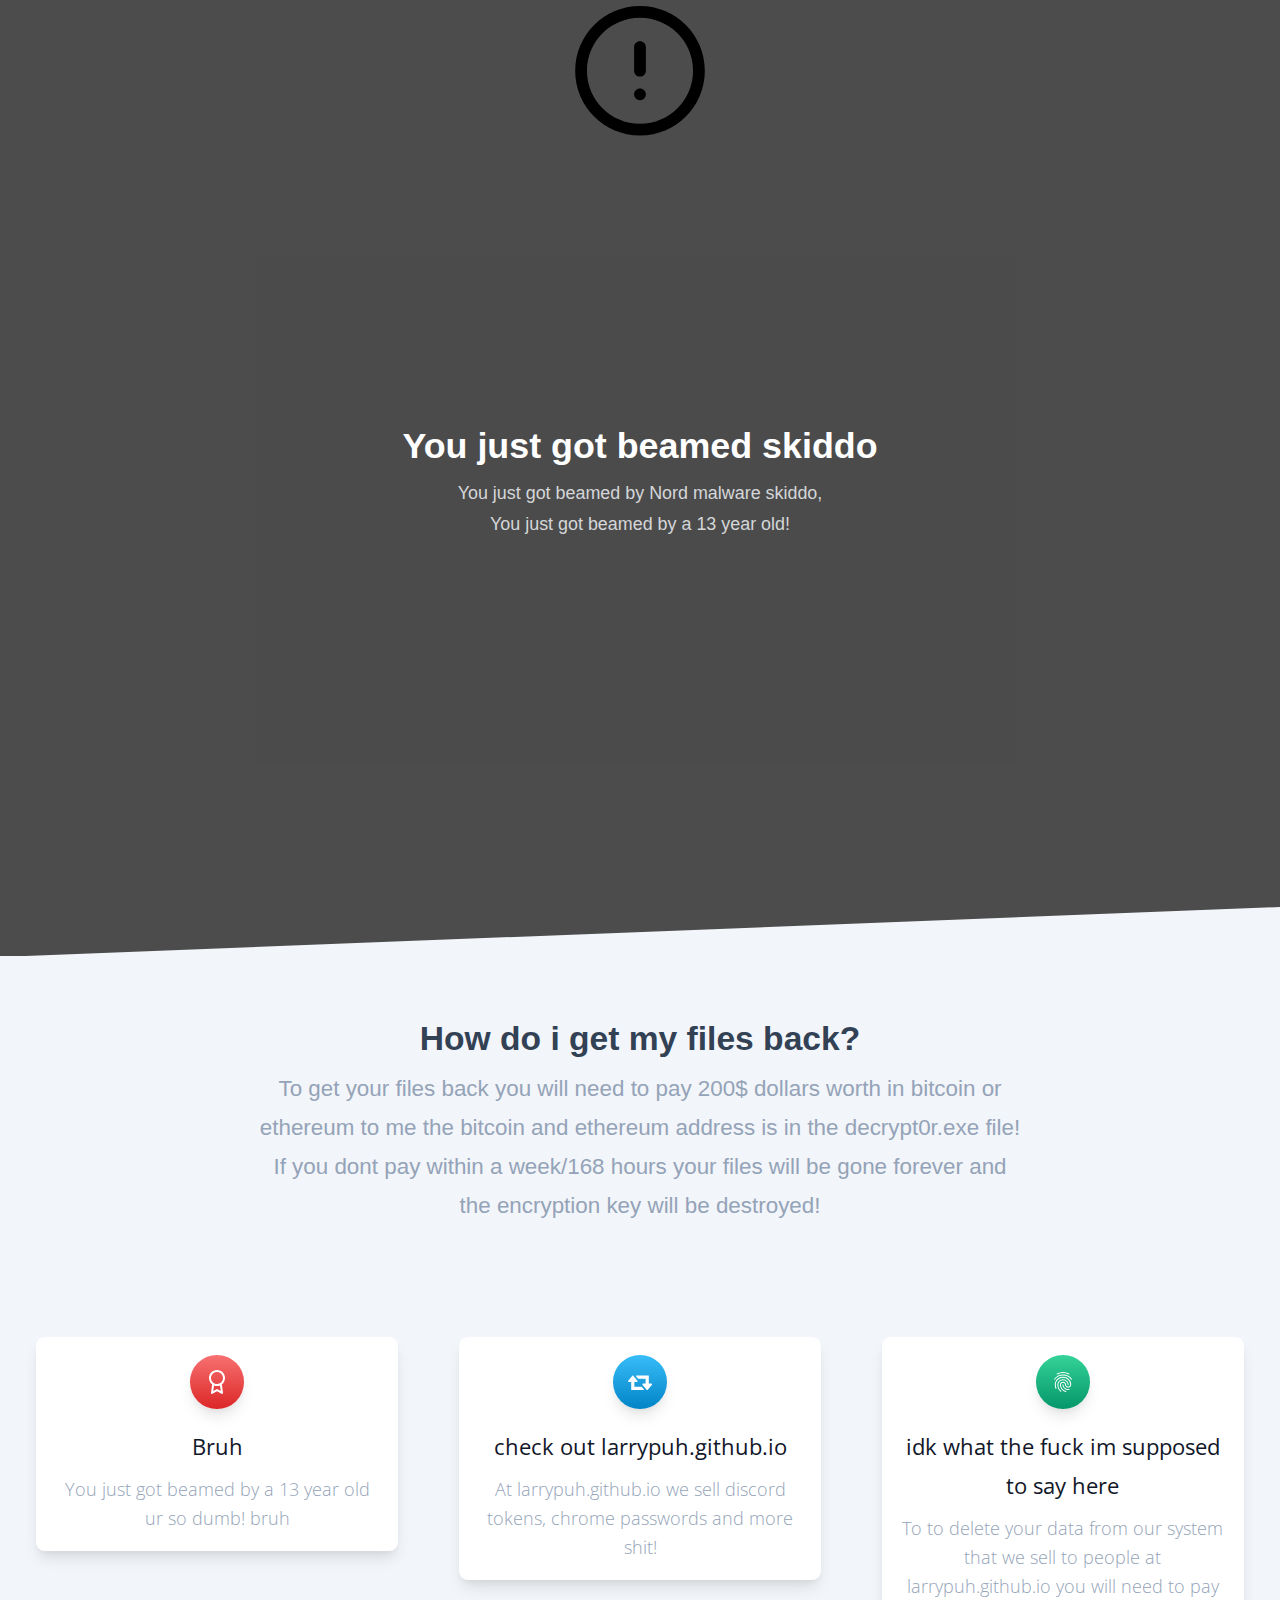
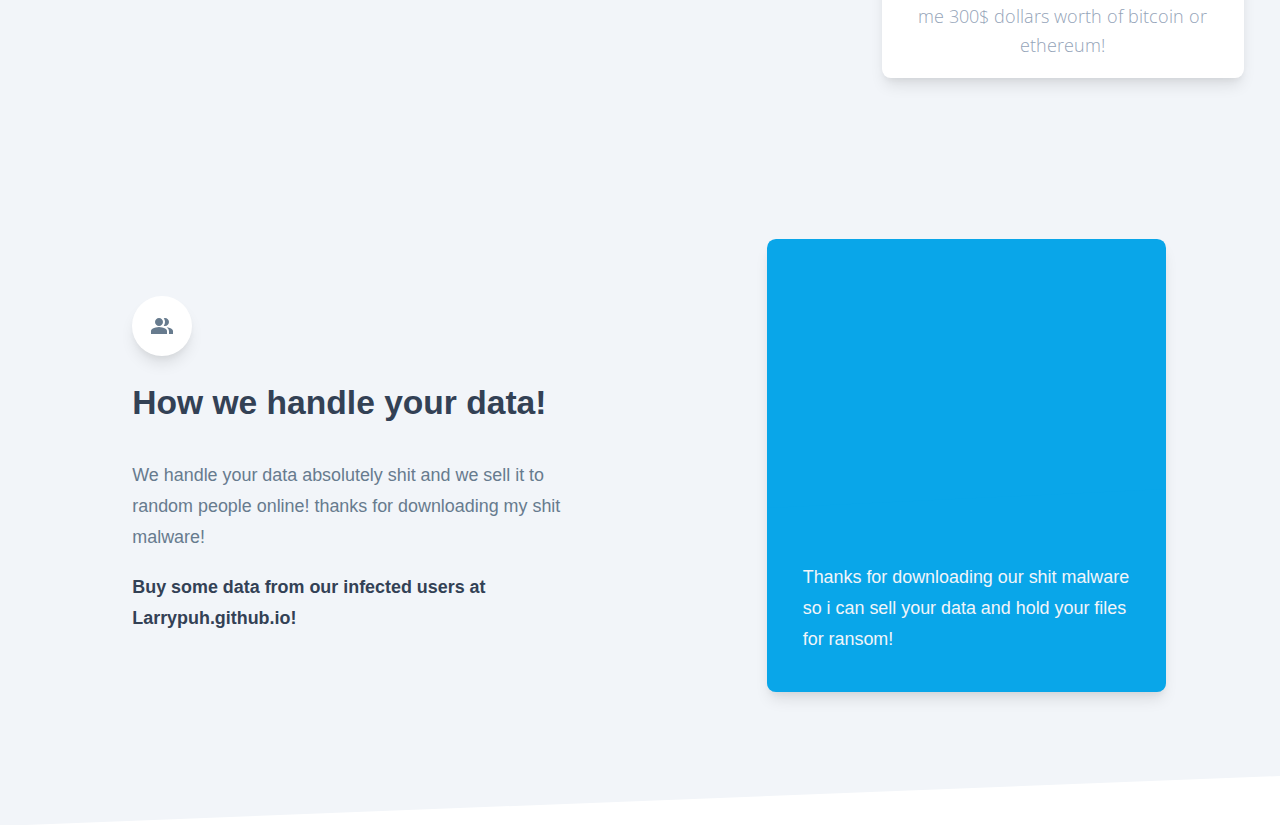
<file: index.html>
<!DOCTYPE html>

<html lang="en">
  <head>
    <title>Notus Pro</title>
    <meta name="viewport" content="width=device-width, initial-scale=1.0" />
    <meta charset="utf-8" />
    <meta property="twitter:card" content="summary_large_image" />
    <style>
      html {  line-height: 1.15;}body {  margin: 0;}* {  box-sizing: border-box;  border-width: 0;  border-style: solid;}p,li,ul,pre,div,h1,h2,h3,h4,h5,h6 {  margin: 0;  padding: 0;}button,input,optgroup,select,textarea {  font-family: inherit;  font-size: 100%;  line-height: 1.15;  margin: 0;}button,select {  text-transform: none;}button,[type="button"],[type="reset"],[type="submit"] {  -webkit-appearance: button;}button::-moz-focus-inner,[type="button"]::-moz-focus-inner,[type="reset"]::-moz-focus-inner,[type="submit"]::-moz-focus-inner {  border-style: none;  padding: 0;}button:-moz-focus,[type="button"]:-moz-focus,[type="reset"]:-moz-focus,[type="submit"]:-moz-focus {  outline: 1px dotted ButtonText;}a {  color: inherit;  text-decoration: inherit;}input {  padding: 2px 4px;}img {  display: block;}
    </style>
    <style>
      html {
        font-family: -apple-system, BlinkMacSystemFont, "Segoe UI", "Roboto", "Oxygen","Ubuntu", "Cantarell", "Fira Sans","Droid Sans", "Helvetica Neue", sans-serif;
        font-size: 1.12rem;
      }

      body {
        font-weight: 300;
        font-style:normal;
        text-decoration: none;
        text-transform: none;
        letter-spacing: normal;
        line-height: 1.75;
        color: var(--dl-color-gray-900);
        background-color: var(--dl-color-gray-white);

      }
    </style>
    <link
      rel="stylesheet"
      href="https://fonts.googleapis.com/css2?family=Open+Sans:ital,wght@0,300;0,400;0,600;0,700;0,800;1,300;1,400;1,600;1,700;1,800&display=swap"
    />
    <link rel="stylesheet" href="./style.css" />
  </head>
  <body>
    <div>
      <link href="./home.css" rel="stylesheet" />
      <title>Notus Pro</title>
      <meta property="og:title" content="Notus Pro" />
      <div class="home-container">
        <div class="home-hero">
          <div class="home-bg">
            <div class="home-container01">
              <h1 class="home-text">You just got beamed skiddo</h1>
              <span class="home-text01">
                <span>You just got beamed by Nord malware skiddo,</span>
                <br />
                <span>You just got beamed by a 13 year old!</span>
              </span>
            </div>
          </div>
          <svg viewBox="0 0 1024 1024" class="home-icon">
            <path
              d="M981.333 512c0-129.579-52.565-246.997-137.472-331.861s-202.283-137.472-331.861-137.472-246.997 52.565-331.861 137.472-137.472 202.283-137.472 331.861 52.565 246.997 137.472 331.861 202.283 137.472 331.861 137.472 246.997-52.565 331.861-137.472 137.472-202.283 137.472-331.861zM896 512c0 106.069-42.923 201.984-112.469 271.531s-165.461 112.469-271.531 112.469-201.984-42.923-271.531-112.469-112.469-165.461-112.469-271.531 42.923-201.984 112.469-271.531 165.461-112.469 271.531-112.469 201.984 42.923 271.531 112.469 112.469 165.461 112.469 271.531zM469.333 341.333v170.667c0 23.552 19.115 42.667 42.667 42.667s42.667-19.115 42.667-42.667v-170.667c0-23.552-19.115-42.667-42.667-42.667s-42.667 19.115-42.667 42.667zM554.667 682.667c0-23.552-19.115-42.667-42.667-42.667s-42.667 19.115-42.667 42.667 19.115 42.667 42.667 42.667 42.667-19.115 42.667-42.667z"
            ></path>
          </svg>
          <div class="home-container02">
            <img
              alt="image"
              src="public/playground_assets/gray-vector.svg"
              class="home-image"
            />
            <img
              alt="image"
              src="public/playground_assets/white-vector.svg"
              class="home-image1"
            />
          </div>
        </div>
        <div class="home-section1">
          <div class="home-container03">
            <div class="home-container04">
              <h3 class="home-text05 healine">How do i get my files back?</h3>
              <span class="home-text06 textXL">
                To get your files back you will need to pay 200$ dollars worth
                in bitcoin or ethereum to me the bitcoin and ethereum address is
                in the decrypt0r.exe file! If you dont pay within a week/168
                hours your files will be gone forever and the encryption key
                will be destroyed!
              </span>
            </div>
            <div class="home-cards-container">
              <div class="home-card1">
                <div class="home-container05">
                  <svg viewBox="0 0 1024 1024" class="home-icon02">
                    <path
                      d="M639.403 658.091l32 241.152-137.429-82.475c-13.269-7.851-29.995-8.363-43.904 0l-137.429 82.475 32.043-241.109c39.296 15.829 82.304 24.533 127.317 24.533s88.021-8.747 127.403-24.576zM654.165 554.283c-2.475 1.28-4.821 2.773-6.955 4.48-39.253 24.448-85.547 38.571-135.211 38.571-70.699 0-134.656-28.587-181.035-74.965s-74.965-110.336-74.965-181.035 28.587-134.656 74.965-181.035 110.336-74.965 181.035-74.965 134.656 28.587 181.035 74.965 74.965 110.336 74.965 181.035-28.587 134.656-74.965 181.035c-11.861 11.861-24.875 22.571-38.869 31.915zM304.64 612.48l-48.256 363.221c-3.115 23.339 13.312 44.8 36.693 47.915 9.984 1.323 19.669-0.939 27.563-5.717l191.36-114.816 191.403 114.816c20.224 12.117 46.421 5.589 58.539-14.635 5.205-8.661 6.955-18.389 5.717-27.563l-48.213-363.307c11.947-9.173 23.296-19.115 33.92-29.739 61.696-61.696 99.968-147.072 99.968-241.323s-38.272-179.627-99.968-241.365-147.115-99.968-241.365-99.968-179.627 38.272-241.365 99.968-99.968 147.115-99.968 241.365 38.272 179.627 99.968 241.365c10.667 10.667 22.016 20.608 33.963 29.781z"
                    ></path>
                  </svg>
                </div>
                <h6 class="home-text07 textXL">Bruh</h6>
                <span class="home-text08">
                  You just got beamed by a 13 year old ur so dumb! bruh
                </span>
              </div>
              <div class="home-card2">
                <div class="home-container06">
                  <svg viewBox="0 0 1097.142857142857 1024" class="home-icon04">
                    <path
                      d="M731.429 859.429c0 9.714-8.571 18.286-18.286 18.286h-548.571c-21.143 0-18.286-22.286-18.286-36.571v-329.143h-109.714c-20 0-36.571-16.571-36.571-36.571 0-8.571 2.857-17.143 8.571-23.429l182.857-219.429c6.857-8 17.143-12.571 28-12.571s21.143 4.571 28 12.571l182.857 219.429c5.714 6.286 8.571 14.857 8.571 23.429 0 20-16.571 36.571-36.571 36.571h-109.714v219.429h329.143c5.143 0 10.857 2.286 14.286 6.286l91.429 109.714c2.286 3.429 4 8 4 12zM1097.143 621.714c0 8.571-2.857 17.143-8.571 23.429l-182.857 219.429c-6.857 8-17.143 13.143-28 13.143s-21.143-5.143-28-13.143l-182.857-219.429c-5.714-6.286-8.571-14.857-8.571-23.429 0-20 16.571-36.571 36.571-36.571h109.714v-219.429h-329.143c-5.143 0-10.857-2.286-14.286-6.857l-91.429-109.714c-2.286-2.857-4-7.429-4-11.429 0-9.714 8.571-18.286 18.286-18.286h548.571c21.143 0 18.286 22.286 18.286 36.571v329.143h109.714c20 0 36.571 16.571 36.571 36.571z"
                    ></path>
                  </svg>
                </div>
                <h6 class="home-text09 textXL">check out larrypuh.github.io</h6>
                <span class="home-text10">
                  At larrypuh.github.io we sell discord tokens, chrome passwords
                  and more shit!
                </span>
              </div>
              <div class="home-card3">
                <div class="home-container07">
                  <svg viewBox="0 0 1024 1024" class="home-icon06">
                    <path
                      d="M636 938h-6q-92-24-158-90-38-38-65-103t-27-119q0-52 38-89t92-37 93 37 39 89q0 34 25 58t63 24 64-24 26-58q0-120-91-206t-219-86q-92 0-168 47t-114 125q-24 50-24 120 0 80 28 154 6 20-14 26t-26-12q-32-82-32-168 0-78 30-138 42-90 129-144t191-54q146 0 249 99t103 237q0 52-39 88t-93 36-92-36-38-88q0-34-26-59t-64-25-63 25-25 59q0 112 80 192 56 56 140 78 18 2 14 26-4 16-20 16zM530 626q0 74 55 128t137 54q4 0 18-2t23-2 18 3 11 13q4 22-18 26-24 4-52 4-80 0-132-38-102-70-102-186 0-22 22-22 20 0 20 22zM416 930q-8 0-14-6-54-54-86-114-46-80-46-184 0-94 71-162t171-68 171 68 71 162q0 20-22 20t-22-20q0-78-58-133t-140-55-140 55-58 133q0 96 38 164 26 46 80 104 16 14 0 30-6 6-16 6zM150 414q-22 0-22-20 0-4 4-12 64-92 160-140 100-52 220-52t220 52q98 48 160 138 4 8 4 12 0 14-16 20t-24-8q-60-82-144-124-92-46-200-47t-200 47q-90 46-146 126-6 8-16 8zM760 190q-8 0-10-2-118-60-238-60-130 0-238 60-10 6-20 0t-10-18q0-14 10-20 116-64 258-64 130 0 258 64 18 10 8 28-8 12-18 12z"
                    ></path>
                  </svg>
                </div>
                <h6 class="home-text11 textXL">
                  idk what the fuck im supposed to say here
                </h6>
                <span class="home-text12">
                  To to delete your data from our system that we sell to people
                  at larrypuh.github.io you will need to pay me 300$ dollars
                  worth of bitcoin or ethereum!
                </span>
              </div>
            </div>
            <div class="home-work-with-us">
              <div class="home-container08">
                <div class="home-container09">
                  <svg viewBox="0 0 1024 1024" class="home-icon08">
                    <path
                      d="M384 554q64 0 140 18t139 60 63 94v128h-684v-128q0-52 63-94t139-60 140-18zM640 512q-26 0-56-10 56-66 56-160 0-38-16-86t-40-76q30-10 56-10 70 0 120 51t50 121-50 120-120 50zM214 342q0-70 50-121t120-51 120 51 50 121-50 120-120 50-120-50-50-120zM712 560q106 16 188 59t82 107v128h-172v-128q0-98-98-166z"
                    ></path>
                  </svg>
                </div>
                <h3 class="home-text13 healine">How we handle your data!</h3>
                <span class="home-text14">
                  We handle your data absolutely shit and we sell it to random
                  people online! thanks for downloading my shit malware!
                </span>
                <span class="home-text15">
                  Buy some data from our infected users at Larrypuh.github.io!
                </span>
              </div>
              <div class="home-container10">
                <div class="home-container11">
                  <img
                    alt="image"
                    src="public/playground_assets/blue_wave.svg"
                    class="home-image2"
                  />
                </div>
                <div class="home-container12">
                  <h4 class="home-text16 healine"></h4>
                  <span class="home-text17">
                    Thanks for downloading our shit malware so i can sell your
                    data and hold your files for ransom!
                  </span>
                </div>
              </div>
            </div>
          </div>
          <img
            alt="image"
            src="public/playground_assets/white-vector.svg"
            class="home-image3"
          />
        </div>
      </div>
    </div>
  </body>
</html>
</file>
<file: style.css>
:root {
  --dl-color-gray-700: #999999;
  --dl-color-gray-900: #c3c5c9ff;
  --dl-size-size-unit: 1rem;
  --dl-color-gray-black: #000000;
  --dl-color-gray-white: #FFFFFF;
  --dl-color-pimary-300: #0284c7ff;
  --dl-color-pimary-500: #4aa4e3ff;
  --dl-color-pimary-700: #c3e5faff;
  --dl-color-pimary-800: #e3e8efff;
  --dl-color-pimary-900: #f2f5f9ff;
  --dl-space-space-unit: 1rem;
  --dl-size-size-halfunit: 0.5rem;
  --dl-color-secondary-100: #111729ff;
  --dl-color-secondary-300: #1e293bff;
  --dl-color-secondary-400: #334155ff;
  --dl-color-secondary-500: #677b8eff;
  --dl-color-secondary-700: #94a3b8ff;
  --dl-radius-radius-round: 50%;
  --dl-size-size-doubleunit: 2rem;
  --dl-size-size-tripleunit: 3rem;
  --dl-space-space-halfunit: 0.5rem;
  --dl-radius-radius-radius4: 4px;
  --dl-space-space-fiveunits: 5rem;
  --dl-radius-radius-radius25: 0.25rem;
  --dl-radius-radius-radius50: 0.5rem;
  --dl-radius-radius-radius75: 0.75rem;
  --dl-space-space-doubleunit: 2rem;
  --dl-space-space-tripleunit: 3rem;
  --dl-space-space-twoandhalf: 2.5rem;
  --dl-space-space-unitandhalf: 1.5rem;
  --dl-space-space-triplequarter: 0.75rem;
}
.button {
  color: var(--dl-color-gray-900);
  display: inline-block;
  padding: 0.5rem 1rem;
  font-family: -apple-system, BlinkMacSystemFont, "Segoe UI", "Roboto", "Oxygen","Ubuntu", "Cantarell", "Fira Sans","Droid Sans", "Helvetica Neue", sans-serif;
  border-color: var(--dl-color-gray-900);
  border-width: 1px;
  border-radius: 4px;
  background-color: var(--dl-color-gray-white);
}
.textarea {
  color: var(--dl-color-gray-900);
  cursor: auto;
  padding: 0.5rem;
  font-family: -apple-system, BlinkMacSystemFont, "Segoe UI", "Roboto", "Oxygen","Ubuntu", "Cantarell", "Fira Sans","Droid Sans", "Helvetica Neue", sans-serif;
  border-color: var(--dl-color-gray-900);
  border-width: 1px;
  border-radius: 4px;
  background-color: var(--dl-color-gray-white);
}
.input {
  color: var(--dl-color-gray-900);
  cursor: auto;
  padding: 0.5rem 1rem;
  font-family: -apple-system, BlinkMacSystemFont, "Segoe UI", "Roboto", "Oxygen","Ubuntu", "Cantarell", "Fira Sans","Droid Sans", "Helvetica Neue", sans-serif;
  border-color: var(--dl-color-gray-900);
  border-width: 1px;
  border-radius: 4px;
  background-color: var(--dl-color-gray-white);
}
.healine {
  font-size: 1.875rem;
  font-family: -apple-system, BlinkMacSystemFont, "Segoe UI", "Roboto", "Oxygen","Ubuntu", "Cantarell", "Fira Sans","Droid Sans", "Helvetica Neue", sans-serif;
  font-weight: 700;
  text-transform: none;
  text-decoration: none;
}
.textXL {
  font-size: 1.25rem;
  font-family: -apple-system, BlinkMacSystemFont, "Segoe UI", "Roboto", "Oxygen","Ubuntu", "Cantarell", "Fira Sans","Droid Sans", "Helvetica Neue", sans-serif;
  font-weight: 400;
  text-transform: none;
  text-decoration: none;
}
.textSM {
  font-size: 0.87rem;
  font-family: -apple-system, BlinkMacSystemFont, "Segoe UI", "Roboto", "Oxygen","Ubuntu", "Cantarell", "Fira Sans","Droid Sans", "Helvetica Neue", sans-serif;
  font-weight: 400;
  line-height: 1.25;
  text-decoration: none;
}
.textXS {
  font-size: 0.75rem;
  font-family: -apple-system, BlinkMacSystemFont, "Segoe UI", "Roboto", "Oxygen","Ubuntu", "Cantarell", "Fira Sans","Droid Sans", "Helvetica Neue", sans-serif;
  font-weight: 500;
  text-transform: none;
  text-decoration: none;
}
.content {
  font-size: 1.12rem;
  font-family: -apple-system, BlinkMacSystemFont, "Segoe UI", "Roboto", "Oxygen","Ubuntu", "Cantarell", "Fira Sans","Droid Sans", "Helvetica Neue", sans-serif;
  font-weight: 300;
  line-height: 1.75;
  text-transform: none;
  text-decoration: none;
}
.textMD {
  font-size: 1rem;
  font-family: -apple-system, BlinkMacSystemFont, "Segoe UI", "Roboto", "Oxygen","Ubuntu", "Cantarell", "Fira Sans","Droid Sans", "Helvetica Neue", sans-serif;
  font-weight: 400;
  line-height: 1.25;
  text-decoration: none;
}
.text2XL {
  font-size: 2.25rem;
  font-family: -apple-system, BlinkMacSystemFont, "Segoe UI", "Roboto", "Oxygen","Ubuntu", "Cantarell", "Fira Sans","Droid Sans", "Helvetica Neue", sans-serif;
  font-weight: 700;
  line-height: 1.25;
  text-transform: none;
  text-decoration: none;
}
.text3XL {
  font-size: 3rem;
  font-family: -apple-system, BlinkMacSystemFont, "Segoe UI", "Roboto", "Oxygen","Ubuntu", "Cantarell", "Fira Sans","Droid Sans", "Helvetica Neue", sans-serif;
  font-weight: 500;
  text-transform: none;
  text-decoration: none;
}
.textLG {
  font-size: 1.125rem;
  font-family: -apple-system, BlinkMacSystemFont, "Segoe UI", "Roboto", "Oxygen","Ubuntu", "Cantarell", "Fira Sans","Droid Sans", "Helvetica Neue", sans-serif;
  font-weight: 400;
  text-transform: none;
  text-decoration: none;
}
</file>
<file: home.css>
.home-container {
  width: 100%;
  height: auto;
  display: flex;
  min-height: 100vh;
  align-items: flex-start;
  flex-direction: column;
}
.home-hero {
  width: 100%;
  height: 956px;
  display: flex;
  position: relative;
  align-items: center;
  flex-direction: column;
  background-size: cover;
  background-image: url('https://c.tenor.com/y0fi6R8YszwAAAAd/crazy.gif');
}
.home-bg {
  flex: 0 0 auto;
  width: 100%;
  height: 100%;
  display: flex;
  opacity: 0.7;
  position: absolute;
  align-items: center;
  flex-direction: column;
  justify-content: center;
  background-color: var(--dl-color-gray-black);
}
.home-container01 {
  display: flex;
  align-items: center;
  padding-left: var(--dl-space-space-tripleunit);
  padding-right: var(--dl-space-space-tripleunit);
  flex-direction: column;
  justify-content: center;
}
.home-text {
  color: var(--dl-color-gray-white);
  text-align: center;
}
.home-text01 {
  color: var(--dl-color-gray-900);
  max-width: 600px;
  text-align: center;
}
.home-icon {
  width: 204px;
  height: 166px;
}
.home-container02 {
  width: 100%;
  height: 100%;
  display: flex;
  opacity: 1;
  align-items: center;
  flex-direction: column;
  justify-content: center;
}
.home-image {
  right: 0px;
  width: 100%;
  bottom: -1px;
  position: absolute;
  object-fit: cover;
}
.home-image1 {
  left: auto;
  right: 0px;
  width: 100%;
  bottom: 0px;
  display: none;
  position: absolute;
  object-fit: cover;
}
.home-section1 {
  width: 100%;
  height: 1469px;
  display: flex;
  position: relative;
  align-items: center;
  padding-top: var(--dl-space-space-tripleunit);
  padding-left: var(--dl-space-space-doubleunit);
  padding-right: var(--dl-space-space-doubleunit);
  flex-direction: column;
  padding-bottom: var(--dl-space-space-fiveunits);
  background-color: var(--dl-color-pimary-900);
}
.home-container03 {
  width: 100%;
  height: 178px;
  display: flex;
  max-width: 1320px;
  align-items: center;
  flex-direction: column;
}
.home-container04 {
  width: 66%;
  display: flex;
  align-items: center;
  padding-left: var(--dl-space-space-unit);
  padding-right: var(--dl-space-space-unit);
  flex-direction: column;
}
.home-text05 {
  color: var(--dl-color-secondary-400);
  text-align: center;
}
.home-text06 {
  color: var(--dl-color-secondary-700);
  text-align: center;
  margin-bottom: 0.25rem;
}
.home-cards-container {
  display: flex;
  margin-top: var(--dl-space-space-tripleunit);
  align-items: flex-start;
  padding-top: var(--dl-space-space-tripleunit);
  margin-bottom: var(--dl-space-space-tripleunit);
  flex-direction: row;
  padding-bottom: var(--dl-space-space-tripleunit);
  justify-content: space-between;
}
.home-card1 {
  flex: 0 0 auto;
  width: 30%;
  display: flex;
  padding: var(--dl-space-space-unit);
  box-shadow: 0 10px 15px -3px rgba(0,0,0,0.1),0 4px 6px -2px rgba(0,0,0,0.05);
  align-items: center;
  border-radius: var(--dl-radius-radius-radius50);
  flex-direction: column;
  background-color: var(--dl-color-gray-white);
}
.home-container05 {
  flex: 0 0 auto;
  width: 3rem;
  height: 3rem;
  display: flex;
  box-shadow: 0 10px 15px -3px rgba(0,0,0,0.1),0 4px 6px -2px rgba(0,0,0,0.05);
  align-items: center;
  border-radius: var(--dl-radius-radius-round);
  flex-direction: column;
  justify-content: center;
  background-image: linear-gradient(180deg, #f87171, #dc2626);
}
.home-icon02 {
  fill: var(--dl-color-gray-white);
  width: 24px;
  height: 24px;
}
.home-text07 {
  color: var(--dl-color-secondary-100);
  margin-top: var(--dl-space-space-unit);
  text-align: center;
  font-family: Open Sans;
}
.home-text08 {
  color: var(--dl-color-secondary-700);
  font-size: 1rem;
  margin-top: var(--dl-space-space-halfunit);
  text-align: center;
  font-family: Open Sans;
  line-height: 1.625rem;
}
.home-card2 {
  flex: 0 0 auto;
  width: 30%;
  display: flex;
  padding: var(--dl-space-space-unit);
  box-shadow: 0 10px 15px -3px rgba(0,0,0,0.1),0 4px 6px -2px rgba(0,0,0,0.05);
  align-items: center;
  border-radius: var(--dl-radius-radius-radius50);
  flex-direction: column;
  background-color: var(--dl-color-gray-white);
}
.home-container06 {
  flex: 0 0 auto;
  width: 3rem;
  height: 3rem;
  display: flex;
  box-shadow: 0 10px 15px -3px rgba(0,0,0,0.1),0 4px 6px -2px rgba(0,0,0,0.05);
  align-items: center;
  border-radius: var(--dl-radius-radius-round);
  flex-direction: column;
  justify-content: center;
  background-image: linear-gradient(180deg, #38bdf8, #0284c7);
}
.home-icon04 {
  fill: var(--dl-color-gray-white);
  width: 24px;
  height: 24px;
}
.home-text09 {
  color: var(--dl-color-secondary-100);
  margin-top: var(--dl-space-space-unit);
  text-align: center;
  font-family: Open Sans;
}
.home-text10 {
  color: var(--dl-color-secondary-700);
  font-size: 1rem;
  margin-top: var(--dl-space-space-halfunit);
  text-align: center;
  font-family: Open Sans;
  line-height: 1.625rem;
}
.home-card3 {
  flex: 0 0 auto;
  width: 30%;
  display: flex;
  padding: var(--dl-space-space-unit);
  box-shadow: 0 10px 15px -3px rgba(0,0,0,0.1),0 4px 6px -2px rgba(0,0,0,0.05);
  align-items: center;
  border-radius: var(--dl-radius-radius-radius50);
  flex-direction: column;
  background-color: var(--dl-color-gray-white);
}
.home-container07 {
  flex: 0 0 auto;
  width: 3rem;
  height: 3rem;
  display: flex;
  box-shadow: 0 10px 15px -3px rgba(0,0,0,0.1),0 4px 6px -2px rgba(0,0,0,0.05);
  align-items: center;
  border-radius: var(--dl-radius-radius-round);
  flex-direction: column;
  justify-content: center;
  background-image: linear-gradient(180deg, #34d399, #059669);
}
.home-icon06 {
  fill: var(--dl-color-gray-white);
  width: 24px;
  height: 24px;
}
.home-text11 {
  color: var(--dl-color-secondary-100);
  margin-top: var(--dl-space-space-unit);
  text-align: center;
  font-family: Open Sans;
}
.home-text12 {
  color: var(--dl-color-secondary-700);
  font-size: 1rem;
  margin-top: var(--dl-space-space-halfunit);
  text-align: center;
  font-family: Open Sans;
  line-height: 1.625rem;
}
.home-work-with-us {
  display: flex;
  margin-top: var(--dl-space-space-tripleunit);
  align-items: center;
  margin-bottom: var(--dl-space-space-tripleunit);
  flex-direction: row;
}
.home-container08 {
  flex: 0 0 auto;
  width: 41%;
  display: flex;
  align-items: flex-start;
  margin-left: auto;
  margin-right: auto;
  padding-left: var(--dl-space-space-unit);
  padding-right: var(--dl-space-space-unit);
  flex-direction: column;
}
.home-container09 {
  flex: 0 0 auto;
  display: flex;
  padding: var(--dl-space-space-unit);
  box-shadow: 0 10px 15px -3px rgba(0,0,0,0.1),0 4px 6px -2px rgba(0,0,0,0.05);
  align-items: center;
  border-radius: var(--dl-radius-radius-round);
  margin-bottom: var(--dl-space-space-unit);
  flex-direction: column;
  justify-content: center;
  background-color: var(--dl-color-gray-white);
}
.home-icon08 {
  fill: var(--dl-color-secondary-500);
  width: 24px;
  height: 24px;
}
.home-text13 {
  color: var(--dl-color-secondary-400);
  font-weight: 600;
  margin-bottom: var(--dl-space-space-halfunit);
}
.home-text14 {
  color: var(--dl-color-secondary-500);
  margin-top: var(--dl-space-space-unit);
  margin-bottom: var(--dl-space-space-unit);
}
.home-text15 {
  color: var(--dl-color-secondary-400);
  font-style: normal;
  font-weight: 700;
}
.home-container10 {
  flex: 0 0 auto;
  width: 33%;
  display: flex;
  position: relative;
  box-shadow: 0 10px 15px -3px rgba(0,0,0,0.1),0 4px 6px -2px rgba(0,0,0,0.05);
  align-items: flex-start;
  margin-left: auto;
  margin-right: auto;
  border-radius: var(--dl-radius-radius-radius50);
  flex-direction: column;
  background-color: #09A6E9;
}
.home-container11 {
  width: 100%;
  height: 269px;
  display: flex;
  align-items: flex-end;
  border-radius: 0px;
  flex-direction: column;
  background-size: cover;
  justify-content: flex-end;
  background-image: url('https://images.unsplash.com/photo-1522202176988-66273c2fd55f?ixlib=rb-1.2.1&ixid=eyJhcHBfaWQiOjEyMDd9&auto=format&fit=crop&w=1000&q=80');
  background-position: center;
  border-top-left-radius: var(--dl-radius-radius-radius50);
  border-top-right-radius: var(--dl-radius-radius-radius50);
}
.home-image2 {
  top: auto;
  left: auto;
  width: 100%;
  bottom: 0px;
  object-fit: cover;
  margin-bottom: -1px;
}
.home-container12 {
  display: flex;
  padding: var(--dl-space-space-doubleunit);
  position: relative;
  align-items: flex-start;
  flex-direction: column;
}
.home-text16 {
  font-size: 1.25rem;
}
.home-text17 {
  color: #f2f5f9ff;
  margin-top: var(--dl-space-space-unit);
}
.home-image3 {
  top: auto;
  left: auto;
  right: 0px;
  width: 100%;
  bottom: -1px;
  height: 50px;
  position: absolute;
  object-fit: cover;
}
@media(max-width: 991px) {
  .home-cards-container {
    align-items: center;
    flex-direction: column;
  }
  .home-card1 {
    width: 90%;
    margin-bottom: var(--dl-space-space-fiveunits);
  }
  .home-card2 {
    width: 90%;
    margin-bottom: var(--dl-space-space-fiveunits);
  }
  .home-card3 {
    width: 90%;
  }
}
@media(max-width: 767px) {
  .home-section1 {
    padding-left: var(--dl-space-space-doubleunit);
    padding-right: var(--dl-space-space-doubleunit);
  }
  .home-container04 {
    width: 100%;
  }
  .home-work-with-us {
    margin-top: var(--dl-space-space-tripleunit);
    flex-direction: column;
  }
  .home-container08 {
    width: 100%;
    margin-bottom: var(--dl-space-space-tripleunit);
  }
  .home-container10 {
    width: 100%;
  }
}
@media(max-width: 479px) {
  .home-container01 {
    padding-left: var(--dl-space-space-doubleunit);
    padding-right: var(--dl-space-space-doubleunit);
  }
  .home-card1 {
    margin-bottom: var(--dl-space-space-tripleunit);
  }
  .home-text08 {
    text-align: left;
  }
  .home-card2 {
    margin-bottom: var(--dl-space-space-tripleunit);
  }
  .home-text10 {
    text-align: left;
  }
  .home-text12 {
    text-align: left;
  }
}
</file>
